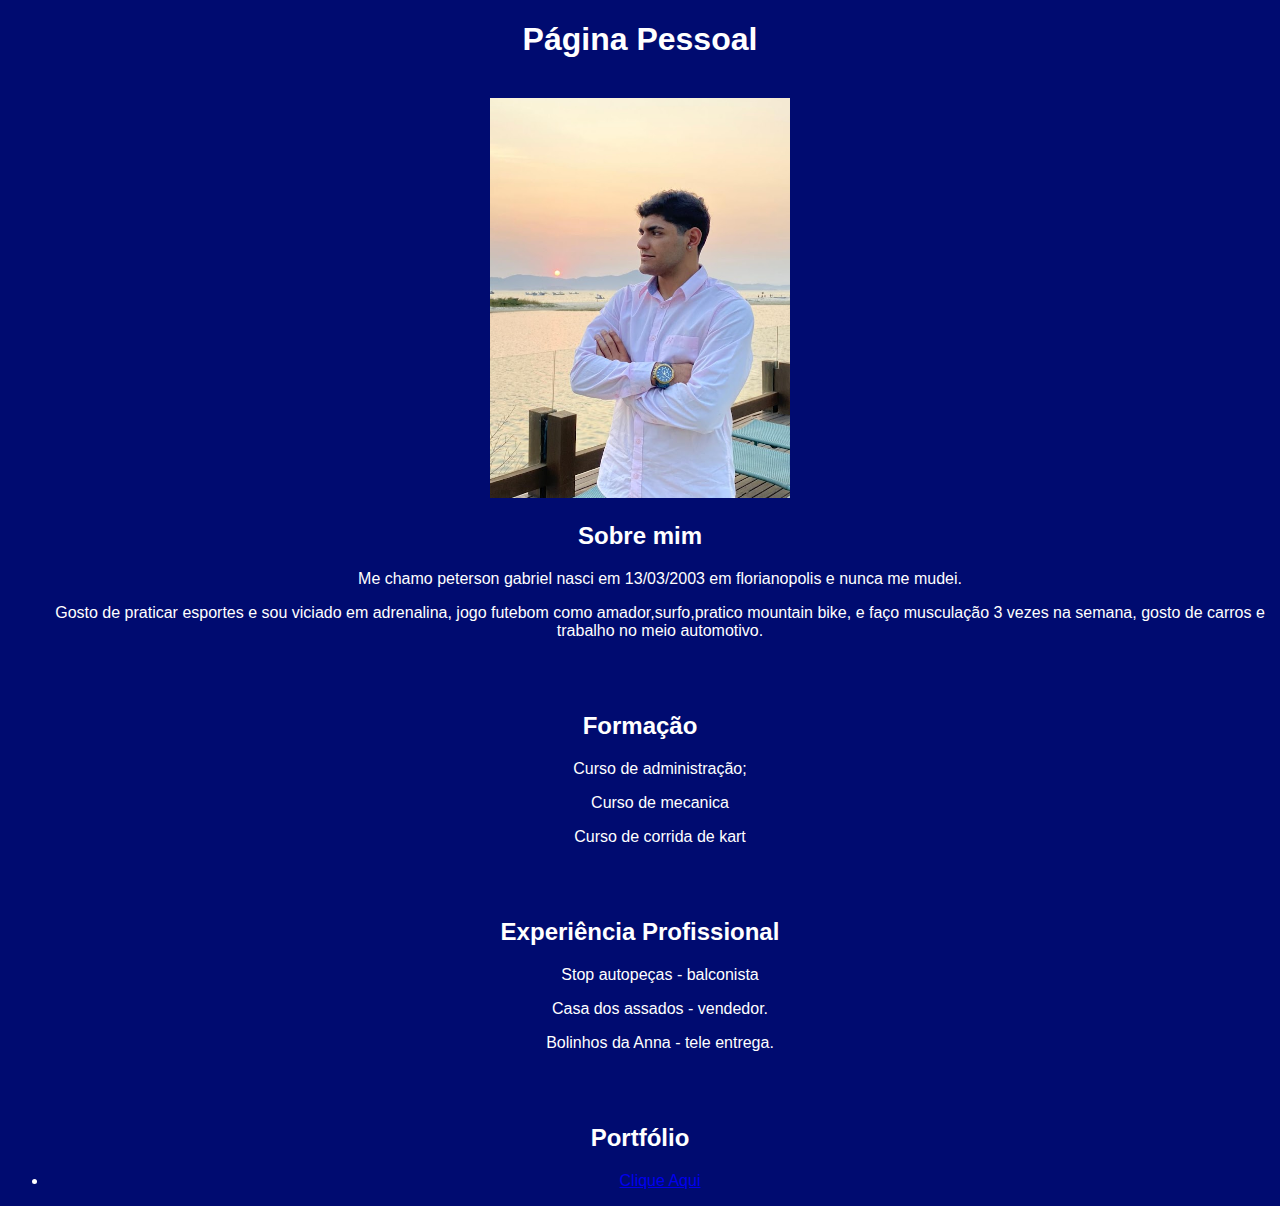
<file: index.html>
<!DOCTYPE html>
<html lang="pt-br">
<head>
    <meta charset="UTF-8">
    <meta name="viewport" content="width=device-width, initial-scale=1.0">
    <title> Site Pessoal </title>
    <link rel="stylesheet" href="pagina.css">
</head>
<body>
    <h1 > Página Pessoal </h1>
<br>

<img src="site do pet.jpg" style="right: 300px; width: 300px;">

<h2 > Sobre mim</h2>
    <ul ">Me chamo peterson gabriel nasci em 13/03/2003 em florianopolis e nunca me mudei.</ul>
    <ul > Gosto de praticar esportes e sou viciado em adrenalina, jogo futebom como amador,surfo,pratico mountain bike, e faço musculação 3 vezes na semana, gosto de carros e trabalho no meio automotivo.</ul> 
<br>
<br>
<h2 >Formação</h2>

<ul > Curso de administração;</ul>
<ul > Curso de mecanica</ul>
<ul > Curso de corrida de kart</ul>
<br>
<br>
<h2 > Experiência Profissional</h2>

<ul > Stop autopeças - balconista</ul>
<ul > Casa dos assados - vendedor.</ul>
<ul > Bolinhos da Anna - tele entrega.</ul>
<br>
<br>
<h2 > Portfólio </h2>

<ul >
    <li><a href="portifolio.html">Clique Aqui</a></li>
</ul>


</body>
</file>
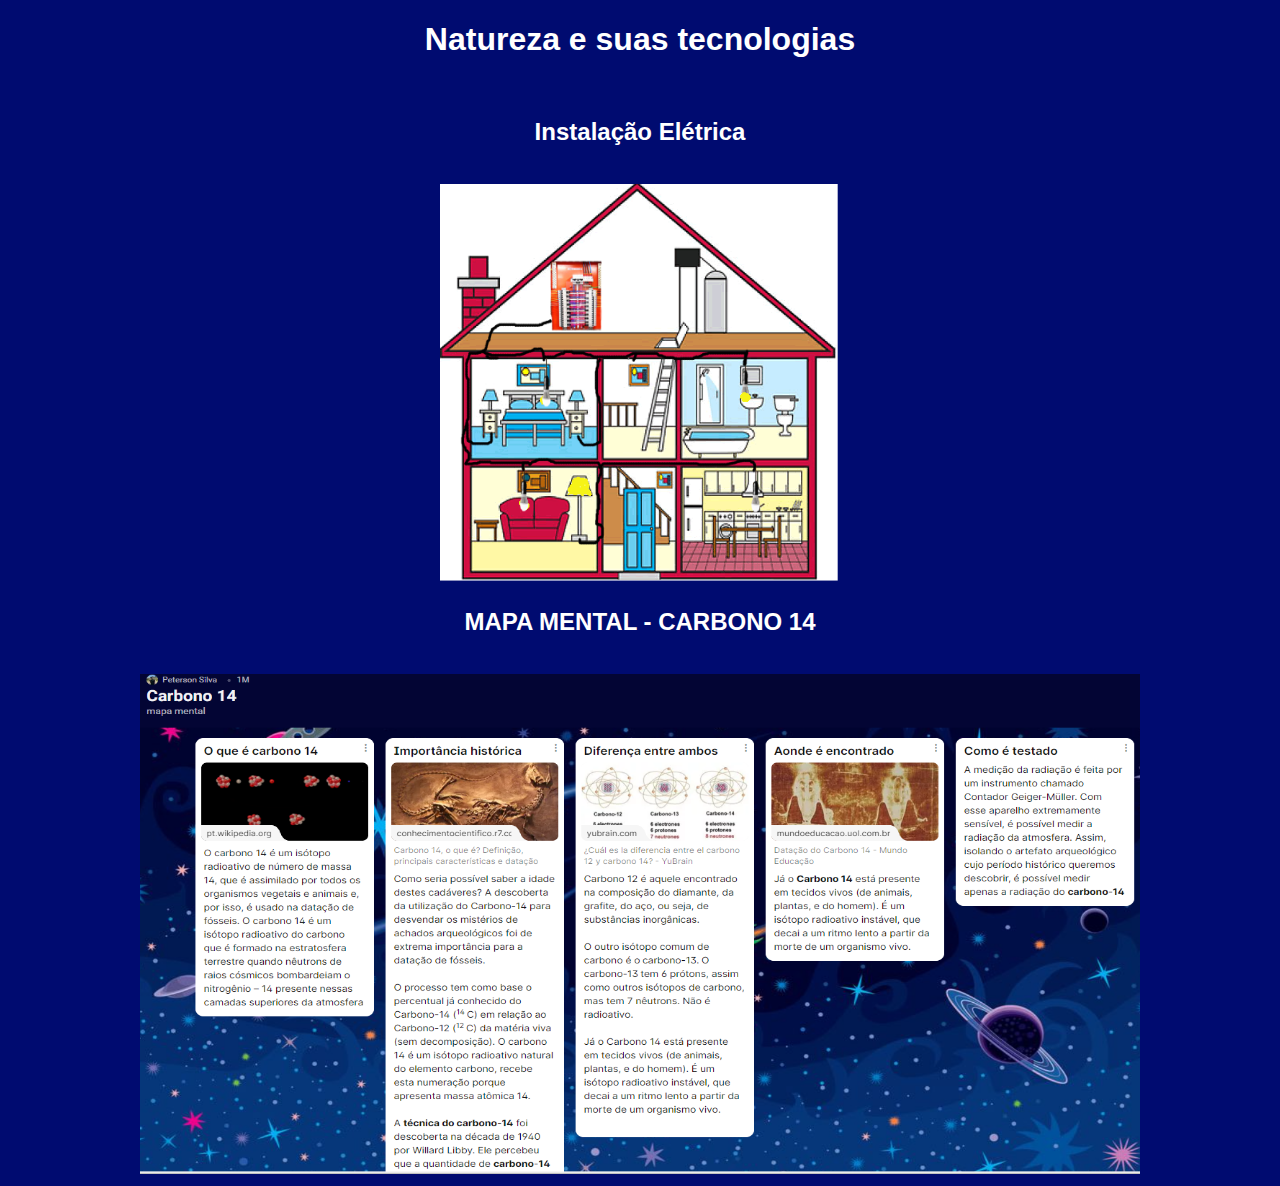
<file: natureza.html>
<!DOCTYPE html>
<html lang="pt-br">
<head>
    <meta charset="UTF-8">
    <meta http-equiv="X-UA-Compatible" content="IE=edge">
    <meta name="viewport" content="width=device-width, initial-scale=1.0">
    <title>Document</title>
    <link rel="stylesheet" href="pagina.css">
</head>
<body>
    <h1> Natureza e suas tecnologias </h1>
    <br>
    <h2> Instalação Elétrica </h2>
    <br>
    <img src="natureza1.png" height="400px"width="400px">
    <br>
    <h2> MAPA MENTAL - CARBONO 14 </h2>
    <br>
    <a href="https://padlet.com/peterson_g_silva/Bookmarks"><img src="natureza 2.PNG" style="height: 500px; width: 1000px;"></a>
    
</body>
</html>
</file>
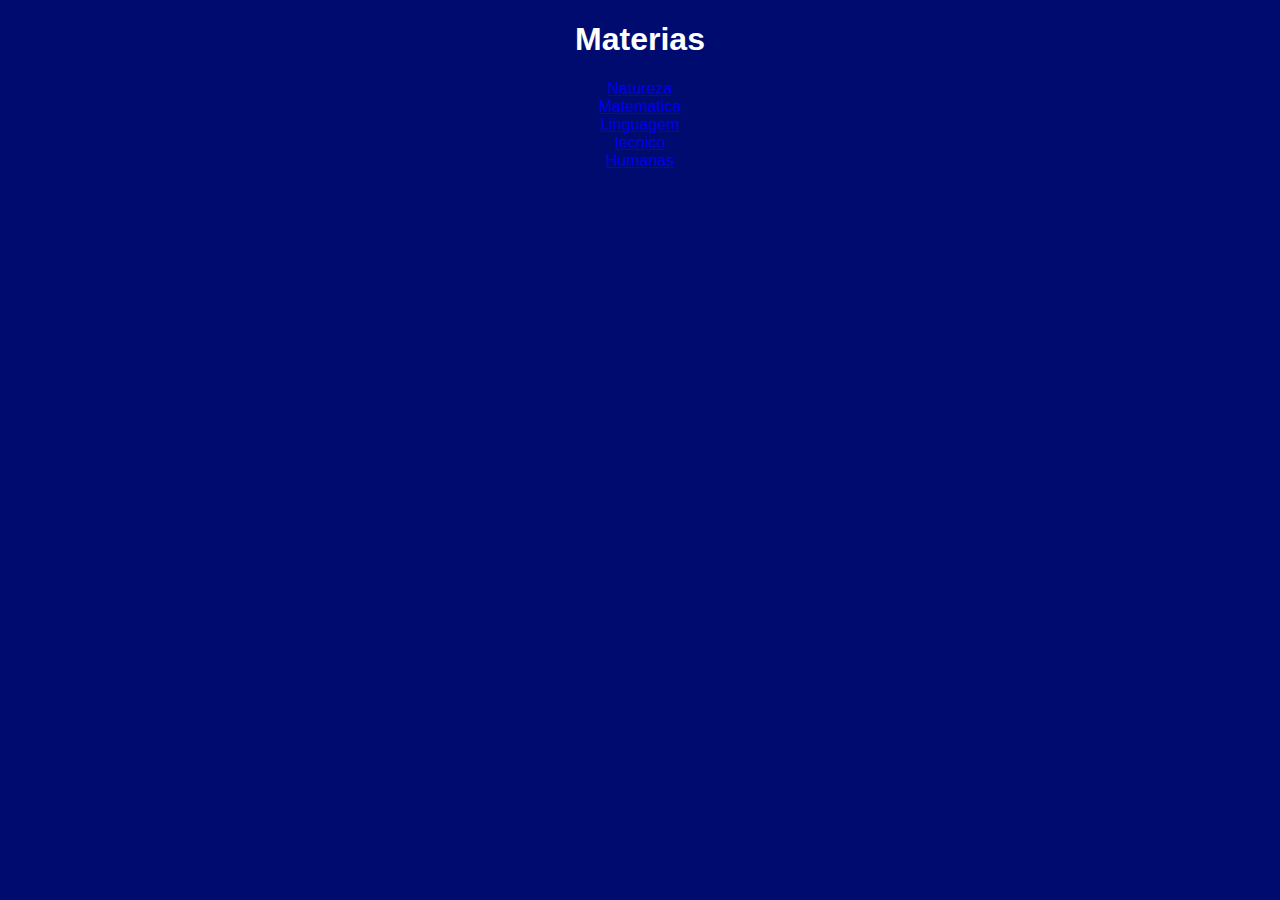
<file: portifolio.html>
<!DOCTYPE html>
<html lang="pt-br">
<head>
    <meta charset="UTF-8">
    <meta http-equiv="X-UA-Compatible" content="IE=edge">
    <meta name="viewport" content="width=device-width, initial-scale=1.0">
    <link rel="stylesheet" href="pagina.css">
    <title>Document</title>
</head>
<body>
    <div class="port">
<h1>Materias</h1>
       <li><a href="Natureza.html">Natureza</a></li>
       <li><a href="Matematica.html">Matematica</a></li>
       <li><a href="Linguagem.html">Linguagem</a></li>
       <li><a href="tecnico.html">tecnico</a></li>
       <li><a href="Humanas.html">Humanas</a></li>

    </div>
    
    

</body>
</html>
</file>
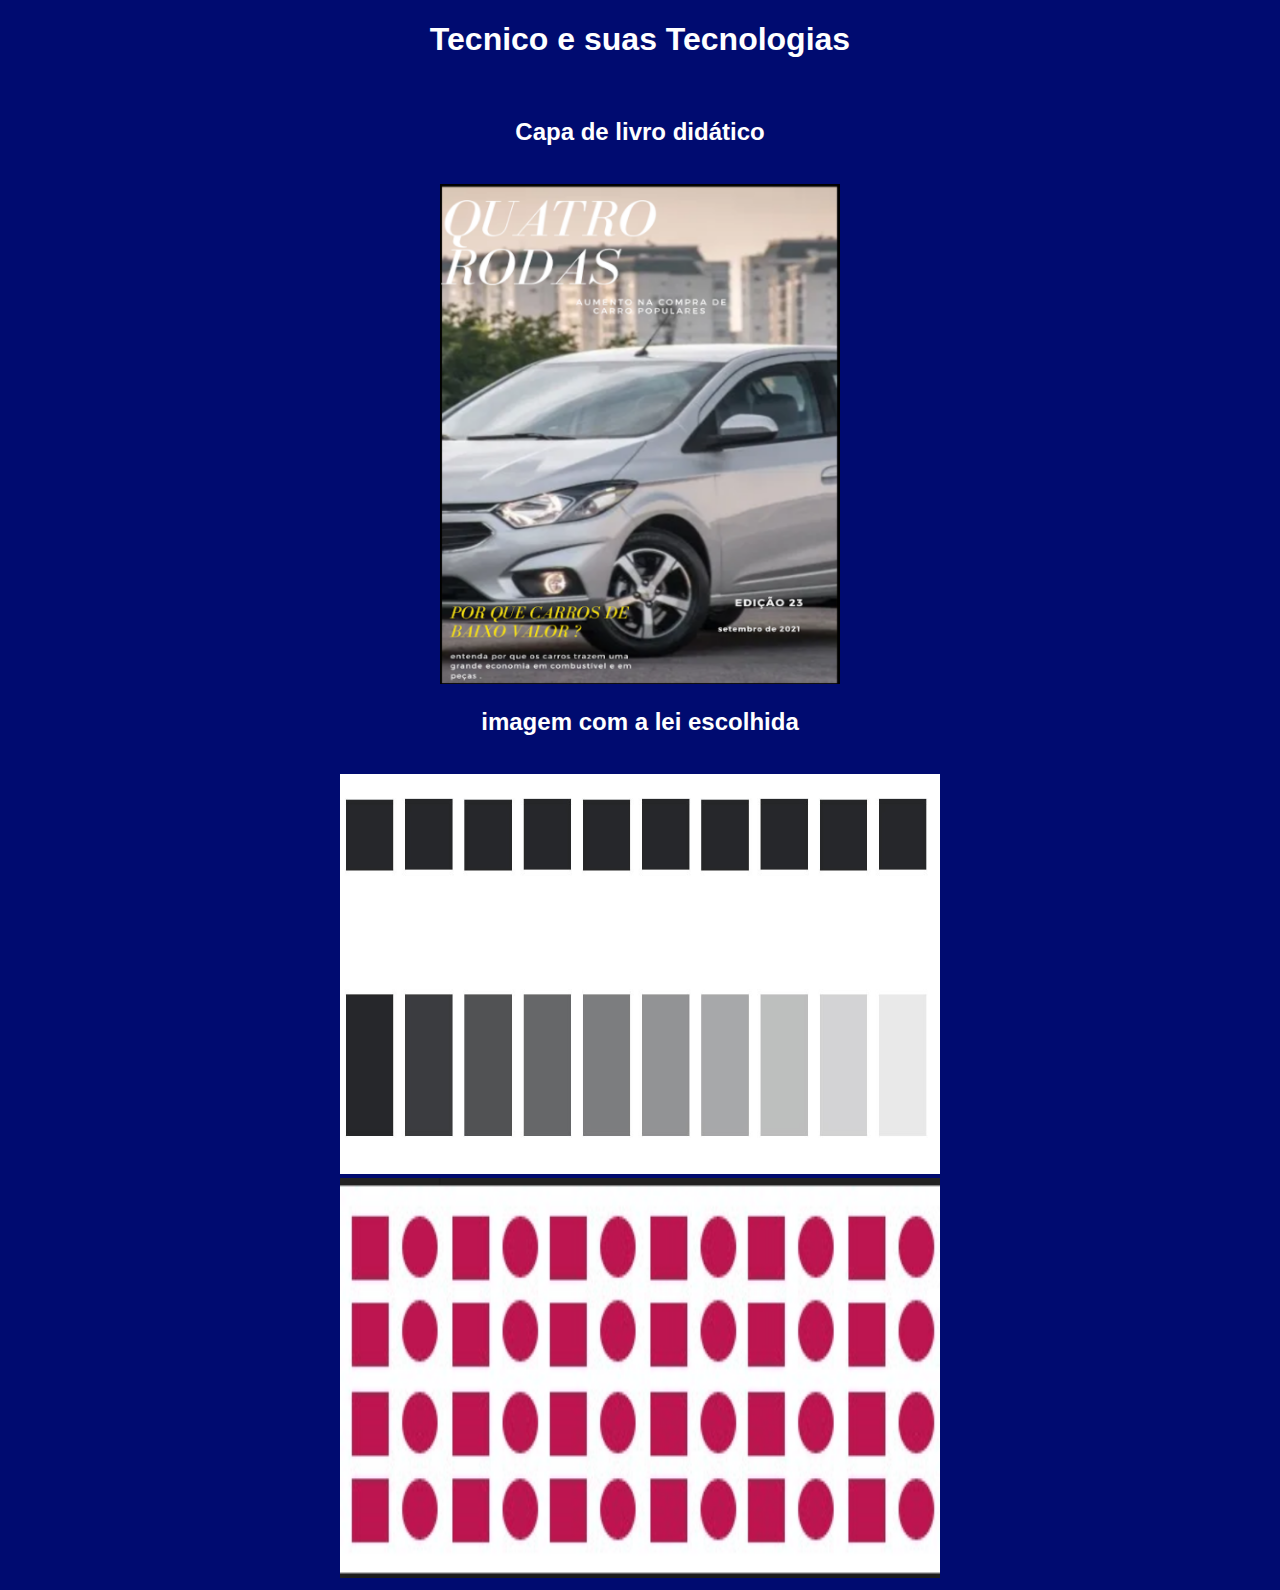
<file: tecnico.html>
<!DOCTYPE html>
<html lang="pt-br">
<head>
    <meta charset="UTF-8">
    <meta http-equiv="X-UA-Compatible" content="IE=edge">
    <meta name="viewport" content="width=device-width, initial-scale=1.0">
    <title>Document</title>
    <link rel="stylesheet" href="pagina.css">
</head>
<body>
    <h1> Tecnico e suas Tecnologias </h1>
    <br>
    <h2>  Capa de livro didático </h2>
    <br>
    <img src="capa de livro didático.PNG" height="500px"width="400px">
    <br>
    <h2> imagem com a lei escolhida </h2>
    <br>
    <img src="tecnico 2.PNG" height="400px"width="600px">
    <br>
    <img src="tecnico 3.PNG" height="400px"width="600px">




    
</body>
</html>
</file>
<file: pagina.css>
body{
    color: rgb(255, 255, 255);
    text-align: center;
    background-color: rgb(0, 11, 112);
    font-family: -apple-system, BlinkMacSystemFont, 'Segoe UI', Roboto, Oxygen, Ubuntu, Cantarell, 'Open Sans', 'Helvetica Neue', sans-serif;
    text-align: center;
}
</file>
